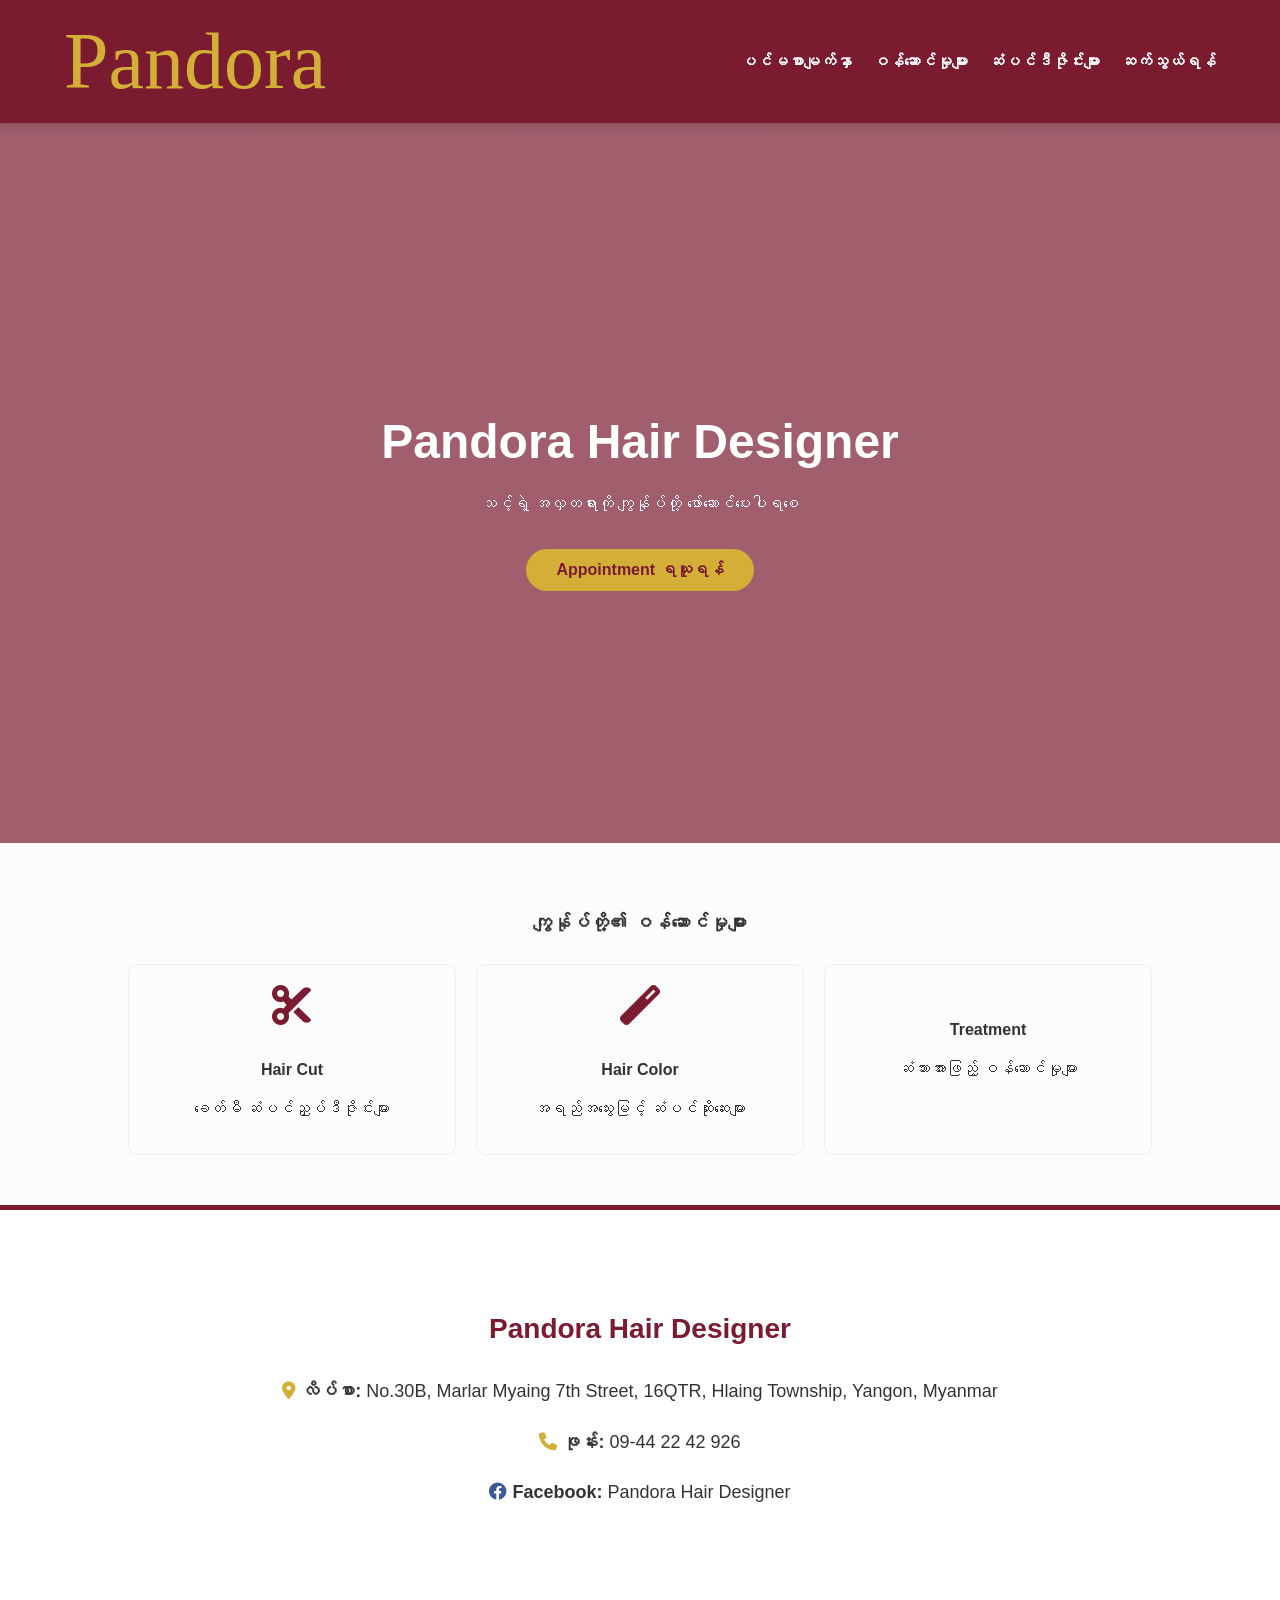
<file: Pandora Hair Designer/index.html>
<header>
        	<div class="logo-container">
            <div style="font-family: 'Brush Script MT', cursive; font-size: 80px;">Pandora</div>
        </div>
        <nav>
            <ul>
                <li><a href="#">ပင်မစာမျက်နှာ</a></li>
                <li><a href="services.html">ဝန်ဆောင်မှုများ</a></li>
               	<li><a href="gallery.html">ဆံပင်ဒီဇိုင်းများ</a></li>
                <li><a href="#contact">ဆက်သွယ်ရန်</a></li>
            </ul>
        </nav>
    </header>

    <section class="hero">
        <h2>Pandora Hair Designer</h2>
        <p>သင့်ရဲ့ အလှတရားကို ကျွန်ုပ်တို့ ဖော်ဆောင်ပေးပါရစေ</p>
        <a href="#contact" class="btn-book">Appointment ရယူရန်</a>
<section id="contact">
</section>
</section>
    <section class="services">
        <h3>ကျွန်ုပ်တို့၏ ဝန်ဆောင်မှုများ</h3>
        <div class="service-grid">
            <div class="service-card">
                <i class="fas fa-cut"></i>
                <h4>Hair Cut</h4>
                <p>ခေတ်မီ ဆံပင်ညှပ်ဒီဇိုင်းများ</p>
            </div>
            <div class="service-card">
                <i class="fas fa-magic"></i>
                <h4>Hair Color</h4>
                <p>အရည်အသွေးမြင့် ဆံပင်ဆိုးဆေးများ</p>
            </div>
            <div class="service-card">
                <i class="fas fa-sparkles"></i>
                <h4>Treatment</h4>
                <p>ဆံသားအားဖြည့် ဝန်ဆောင်မှုများ</p>
            </div>
        </div>
    </section>

    <script>
        function toggleChat() {
            const chatBox = document.getElementById('chat-box');
            if (chatBox.style.display === 'flex') {
                chatBox.style.display = 'none';
            } else {
                chatBox.style.display = 'flex';
            }
        }
    </script>
<section id="contact" style="padding: 80px 10%; background: #fff; text-align: center; border-top: 5px solid #7a1b30;">
    <h2 style="color: #7a1b30; font-size: 28px;">Pandora Hair Designer</h2>
    
    <div style="margin-top: 30px; line-height: 1.8; font-size: 18px;">
        <p><i class="fas fa-map-marker-alt" style="color: #d4af37;"></i> 
           <strong>လိပ်စာ:</strong> No.30B, Marlar Myaing 7th Street, 16QTR, Hlaing Township, Yangon, Myanmar
        </p>
        <p><i class="fas fa-phone" style="color: #d4af37;"></i> 
           <strong>ဖုန်း:</strong> 09-44 22 42 926
        </p>
        <p><i class="fab fa-facebook" style="color: #3b5998;"></i> 
           <strong>Facebook:</strong> <a href="#" style="color: #333; text-decoration: none;">Pandora Hair Designer</a>
        </p>
    </div>
</section>
</body>
</html>
[05/07/26 9:47 AM] Ko Phyo Thu: <!DOCTYPE html>
<html lang="my">
<head>
	<head>
    <meta charset="UTF-8">
    <title>Pandora Hair Designer</title>
    
    <link rel="stylesheet" href="style.css">
</head>
    <meta charset="UTF-8">
    <meta name="viewport" content="width=device-width, initial-scale=1.0">
    <title>Pandora Hair Designer</title>
    <link rel="stylesheet" href="https://cdnjs.cloudflare.com/ajax/libs/font-awesome/6.0.0/css/all.min.css">
    <style>
	
        /* General Styles */
        body {
            font-family: 'Segoe UI', Tahoma, Geneva, Verdana, sans-serif;
            margin: 0;
            padding: 0;
            background-color: #fcfcfc;
            color: #333;
        }

        /* Header & Navigation */
        header {
            background-color: #7a1b30; /* Logo ထဲက အနီရင့်ရောင် */
            color: #d4af37; /* ရွှေရောင် */
            padding: 1rem 5%;
            display: flex;
            justify-content: space-between;
            align-items: center;
            position: sticky;
            top: 0;
            z-index: 1000;
            box-shadow: 0 2px 10px rgba(0,0,0,0.2);
        }

        .logo-container {
            display: flex;
            align-items: center;
            gap: 10px;
        }

        .logo-container h1 {
            font-size: 24px;
            margin: 0;
            letter-spacing: 2px;
        }

        nav ul {
            list-style: none;
            display: flex;
            gap: 20px;
        }

        nav a {
            text-decoration: none;
            color: #fff;
            font-weight: bold;
            transition: 0.3s;
        }

        nav a:hover {
            color: #d4af37;
        }

        /* Hero Section */
        .hero {
            background: linear-gradient(rgba(122, 27, 48, 0.7), rgba(122, 27, 48, 0.7)), 
                        url('https://images.unsplash.com/photo-1562322140-8baeececf3df?ixlib=rb-1.2.1&auto=format&fit=crop&w=1350&q=80');
            background-size: cover;
            height: 80vh;
            display: flex;
            flex-direction: column;
            justify-content: center;
            align-items: center;
            text-align: center;
            color: white;
        }

        .hero h2 {
            font-size: 3rem;
            margin-bottom: 10px;
        }

        .btn-book {
            background-color: #d4af37;
            color: #7a1b30;
            padding: 12px 30px;
            text-decoration: none;
            font-weight: bold;
            border-radius: 25px;
            margin-top: 20px;
            transition: 0.3s;
        }

        .btn-book:hover {
            background-color: #fff;
            transform: scale(1.05);
        }

        /* Services Section */
        .services {
            padding: 50px 10%;
            text-align: center;
        }

        .service-grid {
            display: grid;
            grid-template-columns: repeat(auto-fit, minmax(250px, 1fr));
            gap: 20px;
            margin-top: 30px;
        }

        .service-card {
            padding: 20px;
            border: 1px solid #eee;
            border-radius: 10px;
            transition: 0.3s;
        }

        .service-card:hover {
            box-shadow: 0 5px 15px rgba(0,0,0,0.1);
        }

        .service-card i {
            font-size: 40px;
            color: #7a1b30;
            margin-bottom: 15px;
        }

        /* Live Chat Widget */
        #chat-widget {
            position: fixed;
            bottom: 20px;
            right: 20px;
            z-index: 1000;
        }

        #chat-button {
            background-color: #d4af37;
            color: white;
            width: 60px;
            height: 60px;
            border-radius: 50%;
            display: flex;
            justify-content: center;
            align-items: center;
            cursor: pointer;
            box-shadow: 0 4px 10px rgba(0,0,0,0.3);
            font-size: 24px;
        }

        #chat-box {
            display: none;
            width: 300px;
            height: 400px;
            background: white;
            position: absolute;
            bottom: 70px;
            right: 0;
            border-radius: 10px;
</file>
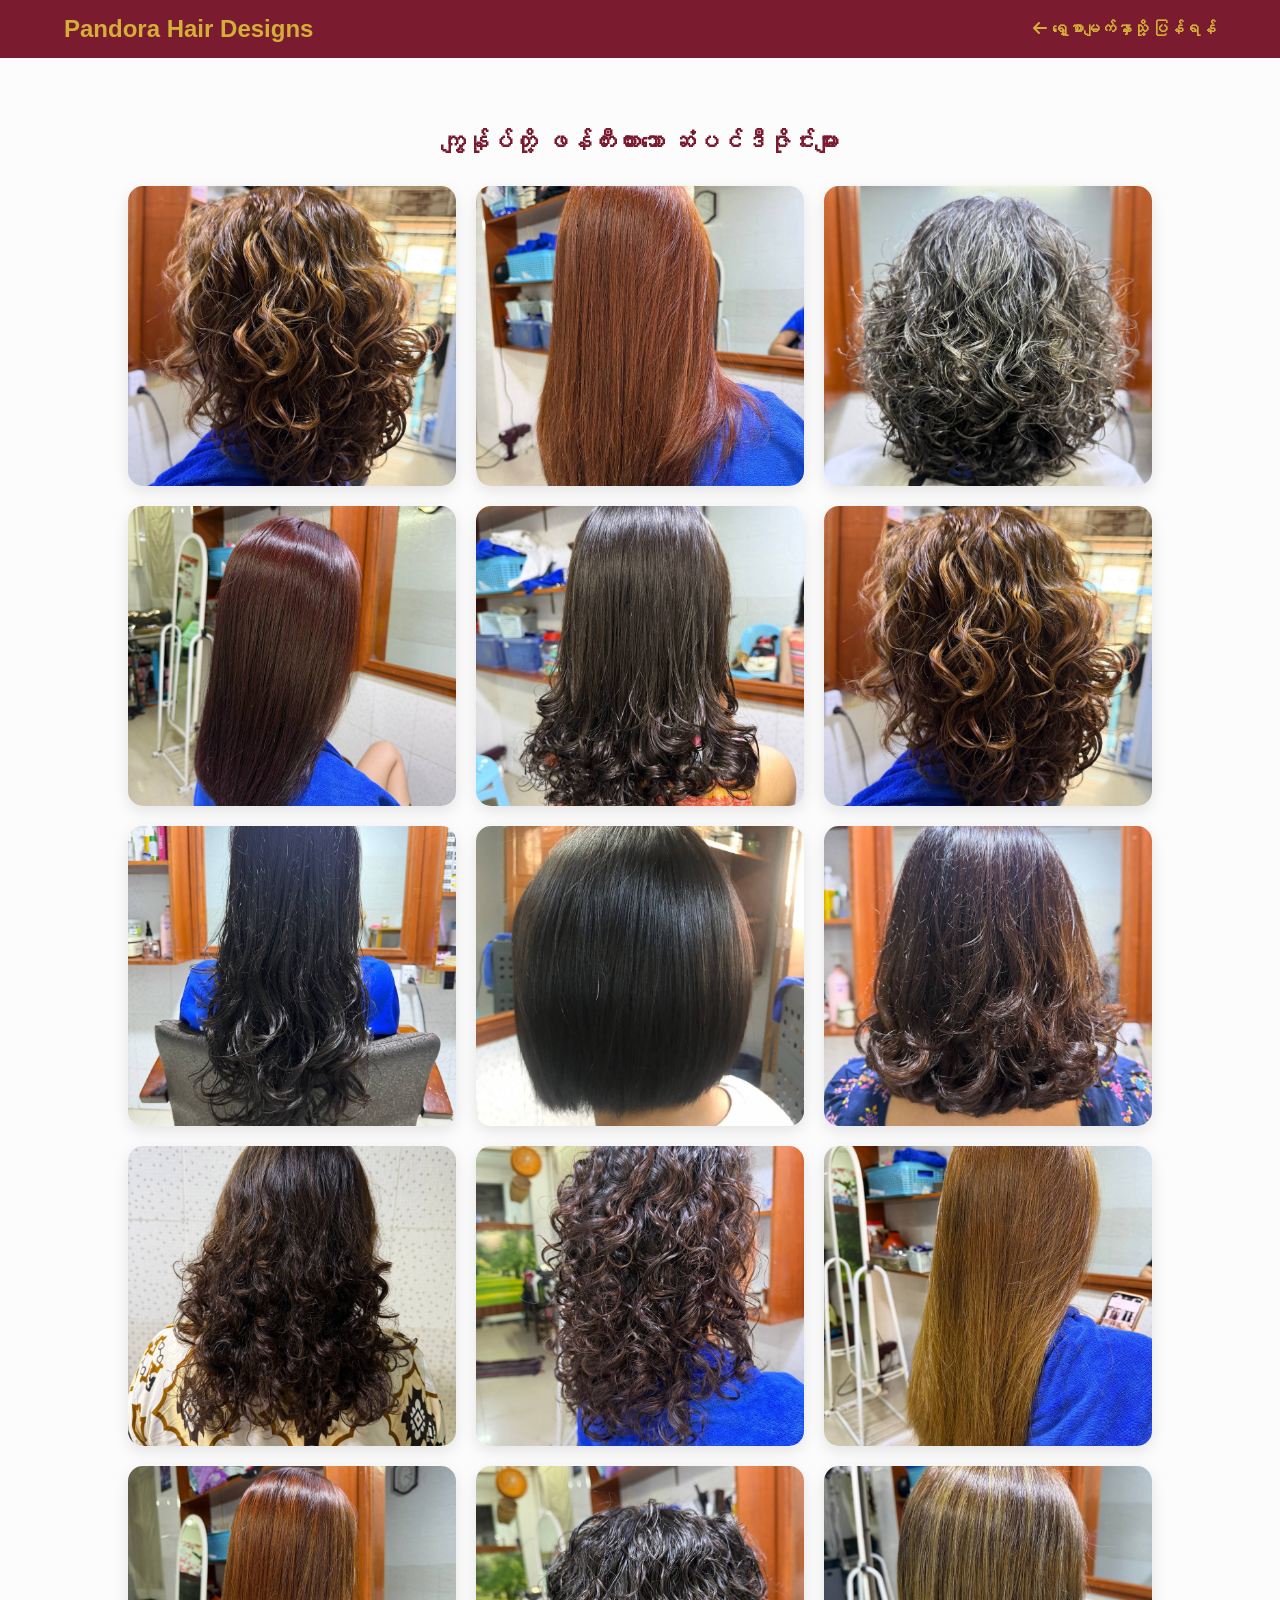
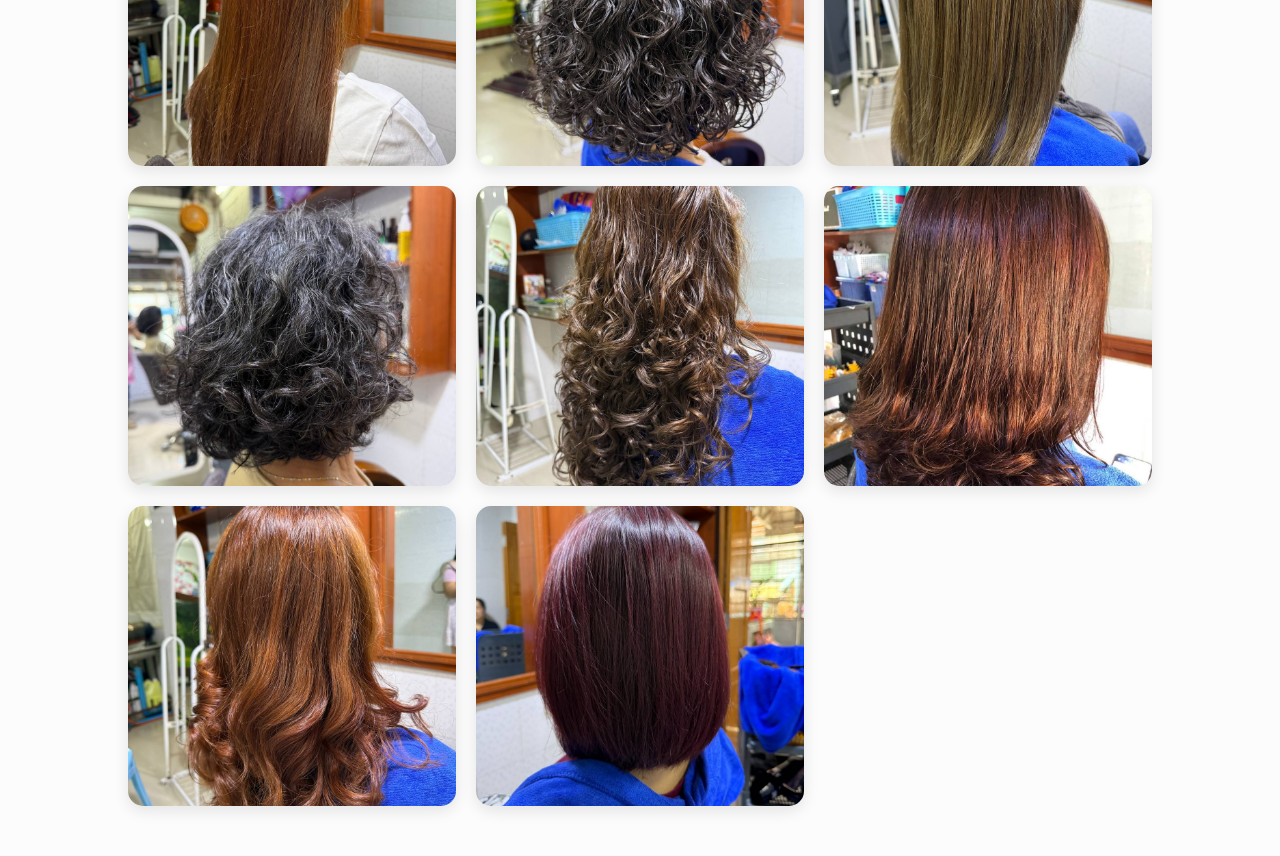
<file: Pandora Hair Designer/gallery.html>
<!DOCTYPE html>
<html lang="my">
<head>
    <meta charset="UTF-8">
    <meta name="viewport" content="width=device-width, initial-scale=1.0">
    <title>Hair Designs - Pandora</title>
    <link rel="stylesheet" href="https://cdnjs.cloudflare.com/ajax/libs/font-awesome/6.0.0/css/all.min.css">
    <style>
        body { font-family: 'Segoe UI', sans-serif; margin: 0; background: #fcfcfc; }
        
        header {
            background-color: #7a1b30;
            padding: 15px 5%;
            display: flex;
            justify-content: space-between;
            align-items: center;
            color: white;
        }

        .back-btn {
            color: #d4af37;
            text-decoration: none;
            font-weight: bold;
        }

        .gallery-container {
            padding: 50px 10%;
            text-align: center;
        }

        .gallery-container h2 { color: #7a1b30; margin-bottom: 30px; }

        .photo-grid {
            display: grid;
            grid-template-columns: repeat(auto-fill, minmax(250px, 1fr));
            gap: 20px;
        }

        .photo-grid img {
            width: 100%;
            height: 300px;
            object-fit: cover;
            border-radius: 15px;
            box-shadow: 0 5px 15px rgba(0,0,0,0.1);
            transition: 0.3s;
        }

        .photo-grid img:hover { transform: translateY(-10px); }
    </style>
</head>
<body>

    <header>
        <div style="font-size: 24px; font-weight: bold; color: #d4af37;">Pandora Hair Designs</div>
        <a href="index.html" class="back-btn"><i class="fas fa-arrow-left"></i> ရှေ့စာမျက်နှာသို့ ပြန်ရန်</a>
    </header>

    <div class="gallery-container">
        <h2>ကျွန်ုပ်တို့ ဖန်တီးထားသော ဆံပင်ဒီဇိုင်းများ</h2>
        
        <div class="photo-grid">
            <img src="hair1.jpg" alt="Design 1">
            <img src="hair2.jpg" alt="Design 2">
            <img src="hair3.jpg" alt="Design 3">
            <img src="hair4.jpg" alt="Design 4">
            <img src="hair5.jpg" alt="Design 5">
            <img src="hair6.jpg" alt="Design 6">
            <img src="hair7.jpg" alt="Design 7">	
	    <img src="hair8.jpg" alt="Design 8">	
	    <img src="hair9.jpg" alt="Design 9">
            <img src="hair10.jpg" alt="Design 10">
	    <img src="hair11.jpg" alt="Design 11">
            <img src="hair12.jpg" alt="Design 12">
            <img src="hair13.jpg" alt="Design 13">
            <img src="hair14.jpg" alt="Design 14">
            <img src="hair15.jpg" alt="Design 15">
            <img src="hair16.jpg" alt="Design 16">
            <img src="hair17.jpg" alt="Design 17">
            <img src="hair18.jpg" alt="Design 18">
            <img src="hair19.jpg" alt="Design 19">
            <img src="hair20.jpg" alt="Design 20">
	</div>
    </div>

</body>
</html>
</file>
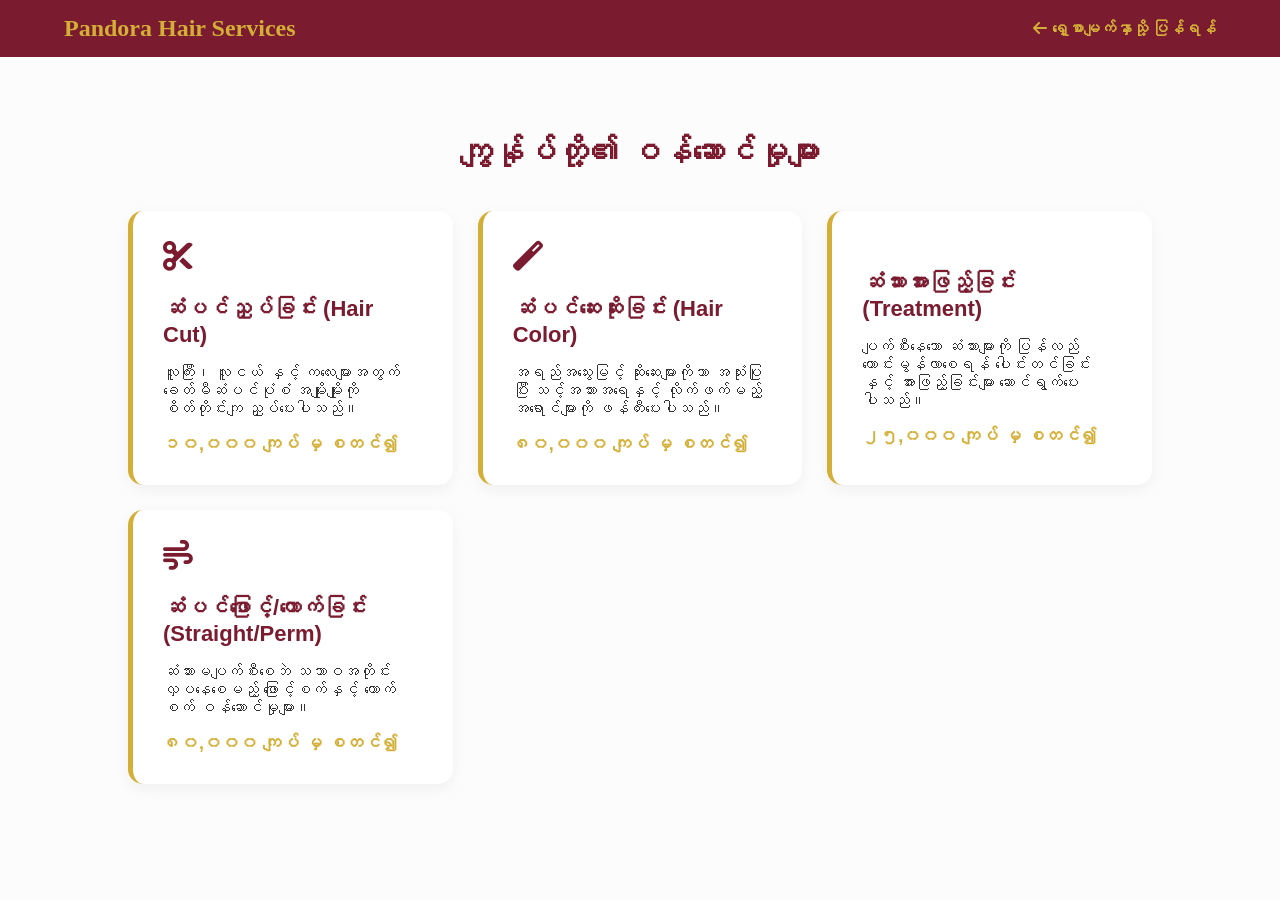
<file: Pandora Hair Designer/services.html>
<!DOCTYPE html>
<html lang="my">
<head>
    <meta charset="UTF-8">
    <meta name="viewport" content="width=device-width, initial-scale=1.0">
    <title>Our Services - Pandora</title>
    <link rel="stylesheet" href="https://cdnjs.cloudflare.com/ajax/libs/font-awesome/6.0.0/css/all.min.css">
    <style>
        body { font-family: 'Segoe UI', sans-serif; margin: 0; background: #fcfcfc; color: #333; }
        
        header {
            background-color: #7a1b30;
            padding: 15px 5%;
            display: flex;
            justify-content: space-between;
            align-items: center;
            position: sticky;
            top: 0;
            z-index: 1000;
        }

        .back-btn { color: #d4af37; text-decoration: none; font-weight: bold; }

        .container { padding: 50px 10%; text-align: center; }
        h2 { color: #7a1b30; margin-bottom: 40px; font-size: 32px; }

        .services-list {
            display: grid;
            grid-template-columns: repeat(auto-fit, minmax(300px, 1fr));
            gap: 25px;
        }

        .service-item {
            background: white;
            padding: 30px;
            border-radius: 15px;
            box-shadow: 0 5px 15px rgba(0,0,0,0.05);
            text-align: left;
            border-left: 5px solid #d4af37;
            transition: 0.3s;
        }

        .service-item:hover { transform: translateY(-5px); box-shadow: 0 8px 25px rgba(0,0,0,0.1); }

        .service-item i { font-size: 30px; color: #7a1b30; margin-bottom: 15px; }

        .service-item h4 { margin: 10px 0; font-size: 22px; color: #7a1b30; }

        .price { color: #d4af37; font-weight: bold; font-size: 18px; display: block; margin-top: 10px; }
    </style>
</head>
<body>

    <header>
        <div style="font-size: 24px; font-weight: bold; color: #d4af37; font-family: 'Brush Script MT', cursive;">Pandora Hair Services</div>
        <a href="index.html" class="back-btn"><i class="fas fa-arrow-left"></i> ရှေ့စာမျက်နှာသို့ ပြန်ရန်</a>
    </header>

    <div class="container">
        <h2>ကျွန်ုပ်တို့၏ ဝန်ဆောင်မှုများ</h2>
        
        <div class="services-list">
            <div class="service-item">
                <i class="fas fa-cut"></i>
                <h4>ဆံပင်ညှပ်ခြင်း (Hair Cut)</h4>
                <p>လူကြီး၊ လူငယ် နှင့် ကလေးများအတွက် ခေတ်မီဆံပင်ပုံစံ အမျိုးမျိုးကို စိတ်တိုင်းကျ ညှပ်ပေးပါသည်။</p>
                <span class="price">၁၀,၀၀၀ ကျပ် မှ စတင်၍</span>
            </div>

            <div class="service-item">
                <i class="fas fa-magic"></i>
                <h4>ဆံပင်ဆေးဆိုးခြင်း (Hair Color)</h4>
                <p>အရည်အသွေးမြင့် ဆိုးဆေးများကိုသာ အသုံးပြုပြီး သင့်အသားအရေနှင့် လိုက်ဖက်မည့် အရောင်များကို ဖန်တီးပေးပါသည်။</p>
                <span class="price">၈၀,၀၀၀ ကျပ် မှ စတင်၍</span>
            </div>

            <div class="service-item">
                <i class="fas fa-sparkles"></i>
                <h4>ဆံသားအားဖြည့်ခြင်း (Treatment)</h4>
                <p>ပျက်စီးနေသော ဆံသားများကို ပြန်လည်ကောင်းမွန်လာစေရန် ပေါင်းတင်ခြင်းနှင့် အားဖြည့်ခြင်းများ ဆောင်ရွက်ပေးပါသည်။</p>
                <span class="price">၂၅,၀၀၀ ကျပ် မှ စတင်၍</span>
            </div>

            <div class="service-item">
                <i class="fas fa-wind"></i>
                <h4>ဆံပင်ဖြောင့်/ကောက်ခြင်း (Straight/Perm)</h4>
                <p>ဆံသားမပျက်စီးစေဘဲ သဘာဝအတိုင်း လှပနေစေမည့် ဖြောင့်စက်နှင့် ကောက်စက် ဝန်ဆောင်မှုများ။</p>
                <span class="price">၈၀,၀၀၀ ကျပ် မှ စတင်၍</span>
            </div>
        </div>
    </div>

</body>
</html>
</file>
<file: Pandora Hair Designer/style.css>
/* style.css ဖိုင်ထဲက code နမူနာ */
header {
    background-color: #7a1b30;
}
.btn-book {
    background-color: #d4af37;
}
/* --- Mobile Responsive Fixes --- */
@media (max-width: 768px) {
    /* ၁။ ဘေးတိုက်လျှောတာကို ကာကွယ်မယ် */
    html, body {
        overflow-x: hidden;
        width: 100%;
        margin: 0;
        padding: 0;
    }

    /* ၂။ Header ကို ဖုန်းနဲ့တော်အောင် ပြင်မယ် */
    header {
        flex-direction: column;
        padding: 15px 5%;
    }

    .logo-container div {
        font-size: 40px !important; /* Logo ဆိုဒ်ကို လျှော့လိုက်ပါတယ် */
        margin-bottom: 10px;
    }

    /* ၃။ Menu စာသားတွေကို တန်းစီမယ် */
    nav ul {
        flex-wrap: wrap;
        justify-content: center;
        gap: 10px;
        padding: 0;
    }

    nav a {
        font-size: 14px;
    }

    /* ၄။ Hero Section (စာသားနဲ့ ခလုတ်) */
    .hero h2 {
        font-size: 2rem !important;
        padding: 0 10px;
    }

    .hero p {
        font-size: 16px;
        padding: 0 20px;
    }

    /* ၅။ Services (ဝန်ဆောင်မှုများ) ကို တစ်ခုချင်းစီ ပြမယ် */
    .service-grid, .contact-container {
        grid-template-columns: 1fr !important;
        padding: 20px 5%;
    }

    /* ၆။ Floating Chat Button ကို ဆိုဒ်ချုံ့မယ် */
    .chat-float {
        bottom: 20px;
        right: 20px;
        padding: 10px 15px;
        font-size: 14px;
    }
}
</file>
